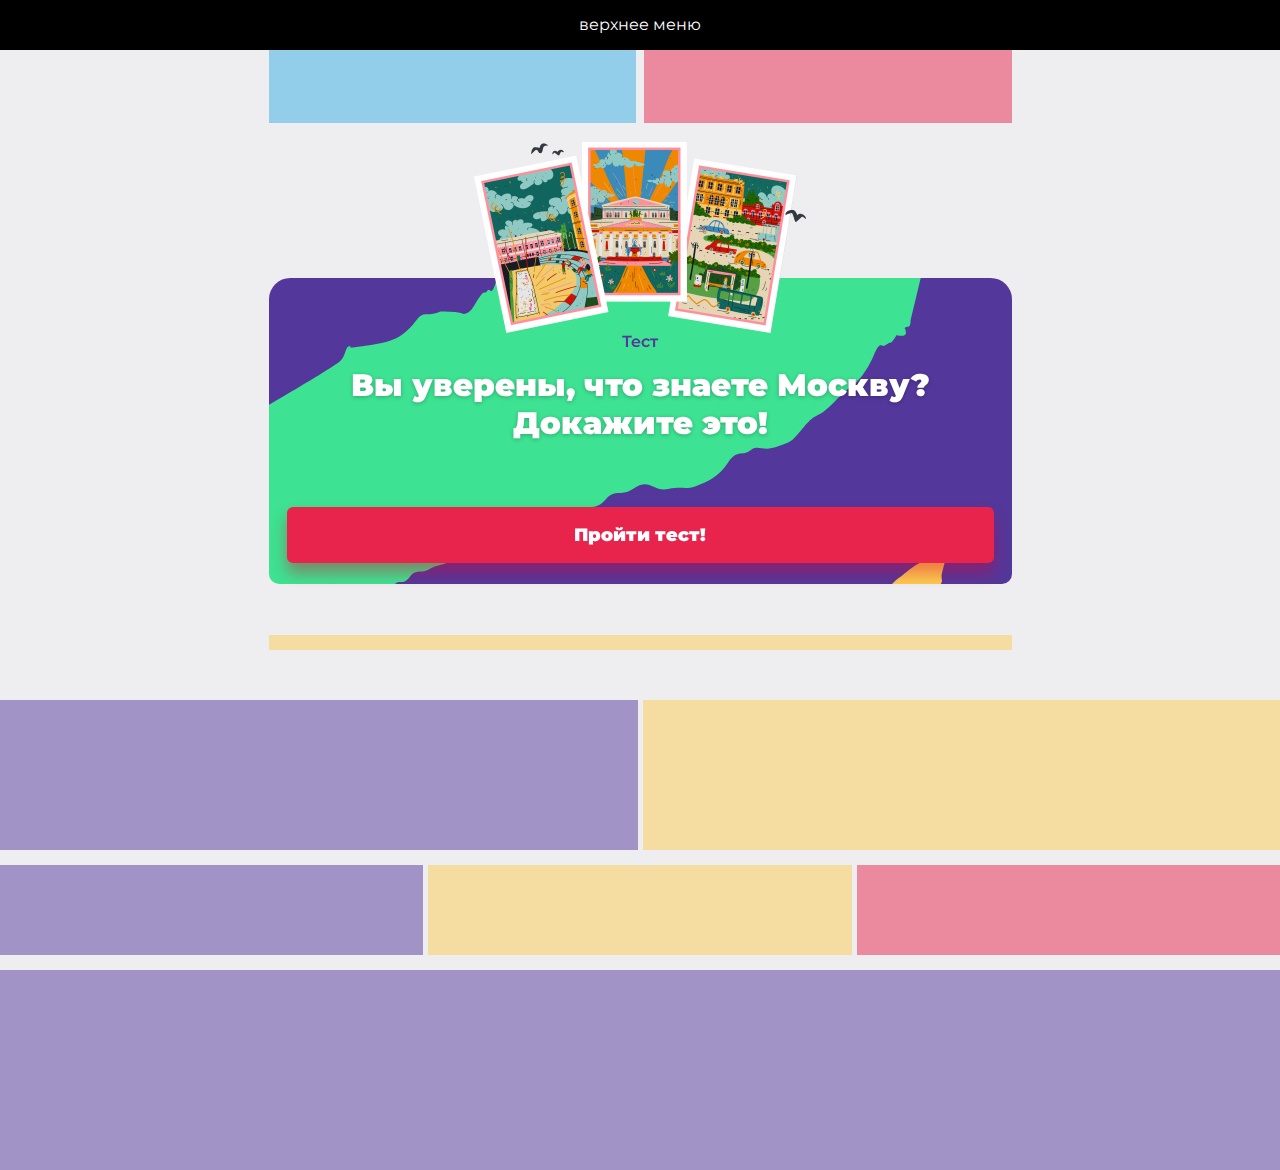
<file: index.html>
<!DOCTYPE html>
<html>
  <head>
    <meta charset="utf-8"/>
    <title>Тест на знание Москвы</title>
    <meta name="viewport" content="width=device-width, initial-scale=1.0, maximum-scale=1, user-scalable=no"/>
    <meta name="format-detection" content="telephone=no"/><meta property="og:image" content="http://game4.mozgva.ru/socshare.png"/>
<meta property="og:title" content="Тест на знание Москвы"/>
<meta property="og:description" content="Вы уверены, что знаете Москву? Докажите это!"/>
    <link rel="stylesheet" type="text/css" href="css/style.css"/>
    <script type="text/javascript" src="js/libs.js"></script>
    <script type="text/javascript" src="js/scripts.js"></script>
  </head>
  <body>
    <script type="text/javascript">
      (function (d, w, c) {
      	(w[c] = w[c] || []).push(function() {
      		try {
      			w.yaCounter47587534 = new Ya.Metrika({
      				id:47587534,
      				clickmap:true,
      				trackLinks:true,
      				accurateTrackBounce:true,
      				webvisor:true,
      				trackHash:true
      			});
      		} catch(e) { }
      	});
      
      	var n = d.getElementsByTagName("script")[0],
      		s = d.createElement("script"),
      		f = function () { n.parentNode.insertBefore(s, n); };
      	s.type = "text/javascript";
      	s.async = true;
      	s.src = "https://mc.yandex.ru/metrika/watch.js";
      
      	if (w.opera == "[object Opera]") {
      		d.addEventListener("DOMContentLoaded", f, false);
      	} else { f(); }
      })(document, window, "yandex_metrika_callbacks");
    </script>
    <div class="header">верхнее меню</div>
    <div class="test test_alt test_alt_2">
      <div class="rotate">
        <div class="rotate-text">Переверните устройство!</div>
      </div>
      <div class="test-wrap">
        <div class="progress">
          <div class="progress-unit progress-unit_current"></div>
          <div class="progress-unit"></div>
          <div class="progress-unit"></div>
          <div class="progress-unit"></div>
          <div class="progress-unit"></div>
          <div class="progress-unit"></div>
          <div class="progress-unit"></div>
          <div class="progress-unit"></div>
          <div class="progress-unit"></div>
          <div class="progress-unit"></div>
        </div>
        <div class="test-unit">
          <div class="test-unit-header">
            <div class="test-unit-header-segment test-unit-header-segment_blue"></div>
            <div class="test-unit-header-segment test-unit-header-segment_red"></div>
          </div>
          <div class="test-unit-center">
            <div class="test-unit-content"><img class="test-unit-content-image" src="images/test-main-image_02.png" alt="">
              <div class="test-unit-content-pretitle">Тест</div>
              <div class="test-unit-content-title">Вы уверены, что знаете Москву? Докажите это!</div>
              <div class="test-unit-content-button button button_red" onclick="yaCounter47587534.reachGoal('test_start'); return true;">Пройти тест!</div>
            </div>
            <!--.test-unit-socials
            a(href="#/").test-unit-socials-unit.test-unit-socials-unit_facebook
            	.test-unit-socials-unit-icon
            	.test-unit-socials-unit-counter 14558
            a(href="#/").test-unit-socials-unit.test-unit-socials-unit_vk
            	.test-unit-socials-unit-icon
            	.test-unit-socials-unit-counter 5327
            a(href="#/").test-unit-socials-unit.test-unit-socials-unit_insta
            	.test-unit-socials-unit-icon
            	.test-unit-socials-unit-counter 6457
            -->
          </div>
          <div class="test-unit-footer"></div>
        </div>
        <div class="test-unit test-unit_question">
          <div class="test-unit_question-content">
            <div class="test-unit_question-top">
              <div class="test-unit_question-pretitle">Вопрос 1 из 10</div>
              <div class="test-unit_question-title">Какая это улица до реализации «adblock кампании»?</div>
              <div class="test-unit_question-image"><img src="images/question02-01@2x.png" alt=""></div>
              <div class="test-unit_question-image test-unit_question-image_2"><img src="images/question02-02@2x.png" alt=""></div>
            </div>
            <div class="test-unit_question-info">
              <div class="test-unit_question-answers">
                <div class="test-unit_question-answers-unit">Мясницкая</div>
                <div class="test-unit_question-answers-unit">Арбат</div>
                <div class="test-unit_question-answers-unit test-unit_question-answers-unit_correct">Маросейка</div>
                <div class="test-unit_question-answers-unit">Это точно Москва?</div>
              </div>
              <div class="test-unit_question-results">
                <div class="test-unit_question-results-unit test-unit_question-results-unit_wrong">
                  <div class="test-unit_question-results-unit-button">Ясно. Едем дальше!</div>
                  <div class="test-unit_question-results-unit-info">
                    <div class="test-unit_question-results-unit-info-header">
                      <div class="test-unit_question-results-unit-info-header-title">Березовая роща</div>
                      <div class="test-unit_question-results-unit-info-header-icon test-unit_question-results-unit-info-header-icon_red"></div>
                    </div>
                    <div class="test-unit_question-results-unit-info-text test-unit_question-results-unit-info-text_red">Нет. Совсем уж забыли, старички, а это была Маросейка.</div>
                  </div>
                </div>
                <div class="test-unit_question-results-unit test-unit_question-results-unit_correct">
                  <div class="test-unit_question-results-unit-button">Следующий вопрос!</div>
                  <div class="test-unit_question-results-unit-info">
                    <div class="test-unit_question-results-unit-info-header">
                      <div class="test-unit_question-results-unit-info-header-title">Маросейка</div>
                      <div class="test-unit_question-results-unit-info-header-icon test-unit_question-results-unit-info-header-icon_green"></div>
                    </div>
                    <div class="test-unit_question-results-unit-info-text test-unit_question-results-unit-info-text_green">Верно! Маросейку теперь не узнать, правда?</div>
                  </div>
                </div>
              </div>
            </div>
          </div>
        </div>
        <div class="test-unit test-unit_question">
          <div class="test-unit_question-content">
            <div class="test-unit_question-top">
              <div class="test-unit_question-pretitle">Вопрос 2 из 10</div>
              <div class="test-unit_question-title">Что стало главной достопримечательностью в этом долгострое?</div>
              <div class="test-unit_question-image"><img src="images/question02-03@2x.png" alt=""></div>
              <div class="test-unit_question-image test-unit_question-image_2"><img src="images/question02-04@2x.png" alt=""></div>
            </div>
            <div class="test-unit_question-info">
              <div class="test-unit_question-answers">
                <div class="test-unit_question-answers-unit test-unit_question-answers-unit_correct">Стена Белого города</div>
                <div class="test-unit_question-answers-unit">Башня «Восток»</div>
                <div class="test-unit_question-answers-unit">Фонтан на ВДНХ</div>
                <div class="test-unit_question-answers-unit">Сами строители</div>
              </div>
              <div class="test-unit_question-results">
                <div class="test-unit_question-results-unit test-unit_question-results-unit_wrong">
                  <div class="test-unit_question-results-unit-button">Ясно. Едем дальше!</div>
                  <div class="test-unit_question-results-unit-info">
                    <div class="test-unit_question-results-unit-info-header">
                      <div class="test-unit_question-results-unit-info-header-title">Цены на недвижимость</div>
                      <div class="test-unit_question-results-unit-info-header-icon test-unit_question-results-unit-info-header-icon_red"></div>
                    </div>
                    <div class="test-unit_question-results-unit-info-text test-unit_question-results-unit-info-text_red">Хорошая попытка, но это стена Белого города</div>
                  </div>
                </div>
                <div class="test-unit_question-results-unit test-unit_question-results-unit_correct">
                  <div class="test-unit_question-results-unit-button">Следующий вопрос!</div>
                  <div class="test-unit_question-results-unit-info">
                    <div class="test-unit_question-results-unit-info-header">
                      <div class="test-unit_question-results-unit-info-header-title">Стена Белого города</div>
                      <div class="test-unit_question-results-unit-info-header-icon test-unit_question-results-unit-info-header-icon_green"></div>
                    </div>
                    <div class="test-unit_question-results-unit-info-text test-unit_question-results-unit-info-text_green">О, да! Уже были там?</div>
                  </div>
                </div>
              </div>
            </div>
          </div>
        </div>
        <div class="test-unit test-unit_question">
          <div class="test-unit_question-content">
            <div class="test-unit_question-top">
              <div class="test-unit_question-pretitle">Вопрос 3 из 10</div>
              <div class="test-unit_question-title">Для кого построили отдельный павильон после реконструкции Крымской набережной?</div>
              <div class="test-unit_question-image"><img src="images/question02-05@2x.png" alt=""></div>
              <div class="test-unit_question-image test-unit_question-image_2"><img src="images/question02-06@2x.png" alt=""></div>
            </div>
            <div class="test-unit_question-info">
              <div class="test-unit_question-answers">
                <div class="test-unit_question-answers-unit">Для пловцов</div>
                <div class="test-unit_question-answers-unit">Фанатам памятника Петру I</div>
                <div class="test-unit_question-answers-unit test-unit_question-answers-unit_correct">Для художников</div>
                <div class="test-unit_question-answers-unit">Для детей</div>
              </div>
              <div class="test-unit_question-results">
                <div class="test-unit_question-results-unit test-unit_question-results-unit_wrong">
                  <div class="test-unit_question-results-unit-button">Ясно. Едем дальше!</div>
                  <div class="test-unit_question-results-unit-info">
                    <div class="test-unit_question-results-unit-info-header">
                      <div class="test-unit_question-results-unit-info-header-title">Неправильный ответ</div>
                      <div class="test-unit_question-results-unit-info-header-icon test-unit_question-results-unit-info-header-icon_red"></div>
                    </div>
                    <div class="test-unit_question-results-unit-info-text test-unit_question-results-unit-info-text_red">Неправильно, для художников. И рядом ведь ЦДХ.</div>
                  </div>
                </div>
                <div class="test-unit_question-results-unit test-unit_question-results-unit_correct">
                  <div class="test-unit_question-results-unit-button">Следующий вопрос!</div>
                  <div class="test-unit_question-results-unit-info">
                    <div class="test-unit_question-results-unit-info-header">
                      <div class="test-unit_question-results-unit-info-header-title">Для художников</div>
                      <div class="test-unit_question-results-unit-info-header-icon test-unit_question-results-unit-info-header-icon_green"></div>
                    </div>
                    <div class="test-unit_question-results-unit-info-text test-unit_question-results-unit-info-text_green">Правильно. Теперь и зимой тепло будет выбирать картины.</div>
                  </div>
                </div>
              </div>
            </div>
          </div>
        </div>
        <div class="test-unit test-unit_question">
          <div class="test-unit_question-content">
            <div class="test-unit_question-top">
              <div class="test-unit_question-pretitle">Вопрос 4 из 10</div>
              <div class="test-unit_question-title">Как называется этот торговый объект на Лубянке до реконструкции?</div>
              <div class="test-unit_question-image"><img src="images/question02-07@2x.png" alt=""></div>
              <div class="test-unit_question-image test-unit_question-image_2"><img src="images/question02-08@2x.png" alt=""></div>
            </div>
            <div class="test-unit_question-info">
              <div class="test-unit_question-answers">
                <div class="test-unit_question-answers-unit test-unit_question-answers-unit_correct" onclick="yaCounter47587534.reachGoal('test1_middle'); return true;">Центральный детский мир</div>
                <div class="test-unit_question-answers-unit" onclick="yaCounter47587534.reachGoal('test1_middle'); return true;">Метро 2033</div>
                <div class="test-unit_question-answers-unit" onclick="yaCounter47587534.reachGoal('test1_middle'); return true;">Книжный магазин</div>
                <div class="test-unit_question-answers-unit" onclick="yaCounter47587534.reachGoal('test1_middle'); return true;">Торговый центр «Наутилус»</div>
              </div>
              <div class="test-unit_question-results">
                <div class="test-unit_question-results-unit test-unit_question-results-unit_wrong">
                  <div class="test-unit_question-results-unit-button">Ясно. Едем дальше!</div>
                  <div class="test-unit_question-results-unit-info">
                    <div class="test-unit_question-results-unit-info-header">
                      <div class="test-unit_question-results-unit-info-header-title">Неправильный ответ</div>
                      <div class="test-unit_question-results-unit-info-header-icon test-unit_question-results-unit-info-header-icon_red"></div>
                    </div>
                    <div class="test-unit_question-results-unit-info-text test-unit_question-results-unit-info-text_red">Ха! Нет, это культовый Центральный детский мир.</div>
                  </div>
                </div>
                <div class="test-unit_question-results-unit test-unit_question-results-unit_correct">
                  <div class="test-unit_question-results-unit-button">Следующий вопрос!</div>
                  <div class="test-unit_question-results-unit-info">
                    <div class="test-unit_question-results-unit-info-header">
                      <div class="test-unit_question-results-unit-info-header-title">Центральный детский мир</div>
                      <div class="test-unit_question-results-unit-info-header-icon test-unit_question-results-unit-info-header-icon_green"></div>
                    </div>
                    <div class="test-unit_question-results-unit-info-text test-unit_question-results-unit-info-text_green">Ну конечно! Тот самый Центральный детский мир.</div>
                  </div>
                </div>
              </div>
            </div>
          </div>
        </div>
        <div class="test-unit test-unit_question">
          <div class="test-unit_question-content">
            <div class="test-unit_question-top">
              <div class="test-unit_question-pretitle">Вопрос 5 из 10</div>
              <div class="test-unit_question-title">Памятник какому писателю вернули на площадь Тверская застава?</div>
              <div class="test-unit_question-image"><img src="images/question02-09@2x.png" alt=""></div>
              <div class="test-unit_question-image test-unit_question-image_2"><img src="images/question02-10@2x.png" alt=""></div>
            </div>
            <div class="test-unit_question-info">
              <div class="test-unit_question-answers">
                <div class="test-unit_question-answers-unit">Корней Чуковский</div>
                <div class="test-unit_question-answers-unit">Василий Быков</div>
                <div class="test-unit_question-answers-unit test-unit_question-answers-unit_correct">Максим Горький</div>
                <div class="test-unit_question-answers-unit">Сергей Михалков</div>
              </div>
              <div class="test-unit_question-results">
                <div class="test-unit_question-results-unit test-unit_question-results-unit_wrong">
                  <div class="test-unit_question-results-unit-button">Ясно. Едем дальше!</div>
                  <div class="test-unit_question-results-unit-info">
                    <div class="test-unit_question-results-unit-info-header">
                      <div class="test-unit_question-results-unit-info-header-title">Неправильный ответ</div>
                      <div class="test-unit_question-results-unit-info-header-icon test-unit_question-results-unit-info-header-icon_red"></div>
                    </div>
                    <div class="test-unit_question-results-unit-info-text test-unit_question-results-unit-info-text_red">Нет, это Максим Горький. Памятник вернули из парка Музеон.</div>
                  </div>
                </div>
                <div class="test-unit_question-results-unit test-unit_question-results-unit_correct">
                  <div class="test-unit_question-results-unit-button">Следующий вопрос!</div>
                  <div class="test-unit_question-results-unit-info">
                    <div class="test-unit_question-results-unit-info-header">
                      <div class="test-unit_question-results-unit-info-header-title">Центральный детский мир</div>
                      <div class="test-unit_question-results-unit-info-header-icon test-unit_question-results-unit-info-header-icon_green"></div>
                    </div>
                    <div class="test-unit_question-results-unit-info-text test-unit_question-results-unit-info-text_green">Все верно! С 2005 года памятник Горькому ждал возвращения.</div>
                  </div>
                </div>
              </div>
            </div>
          </div>
        </div>
        <div class="test-unit test-unit_question">
          <div class="test-unit_question-content">
            <div class="test-unit_question-top">
              <div class="test-unit_question-pretitle">Вопрос 6 из 10</div>
              <div class="test-unit_question-title">Куда раньше вел этот проход через турникет?</div>
              <div class="test-unit_question-image"><img src="images/question02-11@2x.png" alt=""></div>
              <div class="test-unit_question-image test-unit_question-image_2"><img src="images/question02-12@2x.png" alt=""></div>
            </div>
            <div class="test-unit_question-info">
              <div class="test-unit_question-answers">
                <div class="test-unit_question-answers-unit test-unit_question-answers-unit_correct">Парк Горького</div>
                <div class="test-unit_question-answers-unit">Стадион «Лужники»</div>
                <div class="test-unit_question-answers-unit">В Московскую область</div>
                <div class="test-unit_question-answers-unit">Коломенский парк</div>
              </div>
              <div class="test-unit_question-results">
                <div class="test-unit_question-results-unit test-unit_question-results-unit_wrong">
                  <div class="test-unit_question-results-unit-button">Ясно. Едем дальше!</div>
                  <div class="test-unit_question-results-unit-info">
                    <div class="test-unit_question-results-unit-info-header">
                      <div class="test-unit_question-results-unit-info-header-title">Неправильный ответ</div>
                      <div class="test-unit_question-results-unit-info-header-icon test-unit_question-results-unit-info-header-icon_red"></div>
                    </div>
                    <div class="test-unit_question-results-unit-info-text test-unit_question-results-unit-info-text_red">Счастливые! Не помните уже, что это был Парк Горького.</div>
                  </div>
                </div>
                <div class="test-unit_question-results-unit test-unit_question-results-unit_correct">
                  <div class="test-unit_question-results-unit-button">Следующий вопрос!</div>
                  <div class="test-unit_question-results-unit-info">
                    <div class="test-unit_question-results-unit-info-header">
                      <div class="test-unit_question-results-unit-info-header-title">Центральный детский мир</div>
                      <div class="test-unit_question-results-unit-info-header-icon test-unit_question-results-unit-info-header-icon_green"></div>
                    </div>
                    <div class="test-unit_question-results-unit-info-text test-unit_question-results-unit-info-text_green">Верно! Это Парк Горького. Смутные времена были...</div>
                  </div>
                </div>
              </div>
            </div>
          </div>
        </div>
        <div class="test-unit test-unit_question">
          <div class="test-unit_question-content">
            <div class="test-unit_question-top">
              <div class="test-unit_question-pretitle">Вопрос 7 из 10</div>
              <div class="test-unit_question-title">Какая достопримечательность до реставрации?</div>
              <div class="test-unit_question-image"><img src="images/question02-19@2x.png" alt=""></div>
              <div class="test-unit_question-image test-unit_question-image_2"><img src="images/question02-20@2x.png" alt=""></div>
            </div>
            <div class="test-unit_question-info">
              <div class="test-unit_question-answers">
                <div class="test-unit_question-answers-unit test-unit_question-answers-unit_correct">Московский Планетарий</div>
                <div class="test-unit_question-answers-unit">Метро «Ботанический сад» </div>
                <div class="test-unit_question-answers-unit">Все-таки стадион «Лужники»							</div>
                <div class="test-unit_question-answers-unit">Павильон Космос на ВДНХ!</div>
              </div>
              <div class="test-unit_question-results">
                <div class="test-unit_question-results-unit test-unit_question-results-unit_wrong">
                  <div class="test-unit_question-results-unit-button">Ясно. Едем дальше!</div>
                  <div class="test-unit_question-results-unit-info">
                    <div class="test-unit_question-results-unit-info-header">
                      <div class="test-unit_question-results-unit-info-header-title">Неправильный ответ</div>
                      <div class="test-unit_question-results-unit-info-header-icon test-unit_question-results-unit-info-header-icon_red"></div>
                    </div>
                    <div class="test-unit_question-results-unit-info-text test-unit_question-results-unit-info-text_red">Совсем нет, так выглядел Московский Планетарий</div>
                  </div>
                </div>
                <div class="test-unit_question-results-unit test-unit_question-results-unit_correct">
                  <div class="test-unit_question-results-unit-button">Счет, пожалуйста!</div>
                  <div class="test-unit_question-results-unit-info">
                    <div class="test-unit_question-results-unit-info-header">
                      <div class="test-unit_question-results-unit-info-header-title">Центральный детский мир</div>
                      <div class="test-unit_question-results-unit-info-header-icon test-unit_question-results-unit-info-header-icon_green"></div>
                    </div>
                    <div class="test-unit_question-results-unit-info-text test-unit_question-results-unit-info-text_green">Верно! Это наше астрономическое сердце Москвы — Планетарий</div>
                  </div>
                </div>
              </div>
            </div>
          </div>
        </div>
        <div class="test-unit test-unit_question">
          <div class="test-unit_question-content">
            <div class="test-unit_question-top">
              <div class="test-unit_question-pretitle">Вопрос 8 из 10</div>
              <div class="test-unit_question-title">Что это за здание до реставрации?</div>
              <div class="test-unit_question-image"><img src="images/question02-13@2x.png" alt=""></div>
              <div class="test-unit_question-image test-unit_question-image_2"><img src="images/question02-14@2x.png" alt=""></div>
            </div>
            <div class="test-unit_question-info">
              <div class="test-unit_question-answers">
                <div class="test-unit_question-answers-unit test-unit_question-answers-unit_correct">Теперь уж точно Космос на ВДНХ!</div>
                <div class="test-unit_question-answers-unit">Московский ипподром</div>
                <div class="test-unit_question-answers-unit">Усадьба Марьино</div>
                <div class="test-unit_question-answers-unit">Охотничий домик Трубецких</div>
              </div>
              <div class="test-unit_question-results">
                <div class="test-unit_question-results-unit test-unit_question-results-unit_wrong">
                  <div class="test-unit_question-results-unit-button">Ясно. Едем дальше!</div>
                  <div class="test-unit_question-results-unit-info">
                    <div class="test-unit_question-results-unit-info-header">
                      <div class="test-unit_question-results-unit-info-header-title">Неправильный ответ</div>
                      <div class="test-unit_question-results-unit-info-header-icon test-unit_question-results-unit-info-header-icon_red"></div>
                    </div>
                    <div class="test-unit_question-results-unit-info-text test-unit_question-results-unit-info-text_red">Не узнали павильон Космос, ну еще бы!</div>
                  </div>
                </div>
                <div class="test-unit_question-results-unit test-unit_question-results-unit_correct">
                  <div class="test-unit_question-results-unit-button">Следующий вопрос!</div>
                  <div class="test-unit_question-results-unit-info">
                    <div class="test-unit_question-results-unit-info-header">
                      <div class="test-unit_question-results-unit-info-header-title">Центральный детский мир</div>
                      <div class="test-unit_question-results-unit-info-header-icon test-unit_question-results-unit-info-header-icon_green"></div>
                    </div>
                    <div class="test-unit_question-results-unit-info-text test-unit_question-results-unit-info-text_green">Да, это павильон Космос, сходите!</div>
                  </div>
                </div>
              </div>
            </div>
          </div>
        </div>
        <div class="test-unit test-unit_question">
          <div class="test-unit_question-content">
            <div class="test-unit_question-top">
              <div class="test-unit_question-pretitle">Вопрос 9 из 10</div>
              <div class="test-unit_question-title">Что это за улица до обустройства?</div>
              <div class="test-unit_question-image"><img src="images/question02-15@2x.png" alt=""></div>
              <div class="test-unit_question-image test-unit_question-image_2"><img src="images/question02-16@2x.png" alt=""></div>
            </div>
            <div class="test-unit_question-info">
              <div class="test-unit_question-answers">
                <div class="test-unit_question-answers-unit">Проспект Мира</div>
                <div class="test-unit_question-answers-unit">Рязанский проспект</div>
                <div class="test-unit_question-answers-unit test-unit_question-answers-unit_correct">Новый Арбат</div>
                <div class="test-unit_question-answers-unit">Шоссе Энтузиастов</div>
              </div>
              <div class="test-unit_question-results">
                <div class="test-unit_question-results-unit test-unit_question-results-unit_wrong">
                  <div class="test-unit_question-results-unit-button">Ясно. Едем дальше!</div>
                  <div class="test-unit_question-results-unit-info">
                    <div class="test-unit_question-results-unit-info-header">
                      <div class="test-unit_question-results-unit-info-header-title">Неправильный ответ</div>
                      <div class="test-unit_question-results-unit-info-header-icon test-unit_question-results-unit-info-header-icon_red"></div>
                    </div>
                    <div class="test-unit_question-results-unit-info-text test-unit_question-results-unit-info-text_red">Нет, это Новый Арбат, теперь уже действительно новый</div>
                  </div>
                </div>
                <div class="test-unit_question-results-unit test-unit_question-results-unit_correct">
                  <div class="test-unit_question-results-unit-button">Следующий вопрос!</div>
                  <div class="test-unit_question-results-unit-info">
                    <div class="test-unit_question-results-unit-info-header">
                      <div class="test-unit_question-results-unit-info-header-title">Центральный детский мир</div>
                      <div class="test-unit_question-results-unit-info-header-icon test-unit_question-results-unit-info-header-icon_green"></div>
                    </div>
                    <div class="test-unit_question-results-unit-info-text test-unit_question-results-unit-info-text_green">Правильно, это Новый Арбат и новый маршрут для прогулок</div>
                  </div>
                </div>
              </div>
            </div>
          </div>
        </div>
        <div class="test-unit test-unit_question test-unit_last test-unit_last_first">
          <div class="test-unit_question-content">
            <div class="test-unit_question-top">
              <div class="test-unit_question-pretitle">Вопрос 10 из 10</div>
              <div class="test-unit_question-title">Как узнать когда приедет следующий автобус?</div>
              <div class="test-unit_question-image"><img src="images/question02-17@2x.png" alt=""></div>
              <div class="test-unit_question-image test-unit_question-image_2"><img src="images/question02-18@2x.png" alt=""></div>
            </div>
            <div class="test-unit_question-info">
              <div class="test-unit_question-answers">
                <div class="test-unit_question-answers-unit" onclick="yaCounter47587534.reachGoal('test1_finish'); return true;">Почувствовать</div>
                <div class="test-unit_question-answers-unit test-unit_question-answers-unit_correct" onclick="yaCounter47587534.reachGoal('test1_finish'); return true;">Посмотреть на табло</div>
                <div class="test-unit_question-answers-unit" onclick="yaCounter47587534.reachGoal('test1_finish'); return true;">Прикинуть в уме</div>
                <div class="test-unit_question-answers-unit" onclick="yaCounter47587534.reachGoal('test1_finish'); return true;">На все воля Божья!</div>
              </div>
              <div class="test-unit_question-results">
                <div class="test-unit_question-results-unit test-unit_question-results-unit_wrong">
                  <div class="test-unit_question-results-unit-button">Ясно. Едем дальше!</div>
                  <div class="test-unit_question-results-unit-info">
                    <div class="test-unit_question-results-unit-info-header">
                      <div class="test-unit_question-results-unit-info-header-title">Неправильный ответ</div>
                      <div class="test-unit_question-results-unit-info-header-icon test-unit_question-results-unit-info-header-icon_red"></div>
                    </div>
                    <div class="test-unit_question-results-unit-info-text test-unit_question-results-unit-info-text_red">Очень смешно, но нет. Просто гляньте на табло.</div>
                  </div>
                </div>
                <div class="test-unit_question-results-unit test-unit_question-results-unit_correct">
                  <div class="test-unit_question-results-unit-button">Следующий вопрос!</div>
                  <div class="test-unit_question-results-unit-info">
                    <div class="test-unit_question-results-unit-info-header">
                      <div class="test-unit_question-results-unit-info-header-title">Центральный детский мир</div>
                      <div class="test-unit_question-results-unit-info-header-icon test-unit_question-results-unit-info-header-icon_green"></div>
                    </div>
                    <div class="test-unit_question-results-unit-info-text test-unit_question-results-unit-info-text_green">Да, а скоро только такие остановки и будут!</div>
                  </div>
                </div>
              </div>
            </div>
          </div>
        </div>
        <div class="test-unit test-unit_final test-unit_final_first">
          <div class="test-unit_final-content">
            <div class="test-unit_final-top">
              <div class="test-unit-content-pretitle">Ваш результат <span class="result-number">0</span>/10</div>
              <div class="test-unit_final-image"><img src="images/end-image.png" alt=""></div>
              <div class="test-unit-content-title">Привет из будущего! Мы вас удивим: кепки уже не в моде,  но в центре Москвы появилась ледяная пещера!</div>
            </div>
            <div class="test-unit_final-bottom">
              <div class="test-unit-content-title">Хотите еще попытку с другими вопросами? </div>
              <div class="test-unit_final-button test-unit_final-button_next button button_red" onclick="yaCounter47587534.reachGoal('test2_start'); return true;">Пройти еще тест!</div>
              <div class="test-unit-content-title">Приходите на день города в своем районе!</div>
              <div class="test-unit_final-button-wrap">
                <div class="test-unit_final-button test-unit_final-button_share button button_green">Рассказать друзьям</div><a class="test-unit_final-button button button_green" href="https://moscowseasons.com/ru/festival/moscow871?utm_source=mozgva&amp;utm_medium=test&amp;utm_campaign=wifi" target="_blank" onclick="yaCounter47587534.reachGoal('external_link1'); return true;">День города Москвы</a>
              </div>
            </div>
          </div>
        </div>
        <div class="test-unit test-unit_question test-unit_question_singleImage">
          <div class="test-unit_question-content">
            <div class="test-unit_question-top">
              <div class="test-unit_question-pretitle">Вопрос 1 из 8</div>
              <div class="test-unit_question-title">Какого вида ландшафта нет в парке Зарядье?</div>
              <div class="test-unit_question-image"><img src="images/question-01@2x.png" alt=""></div>
            </div>
            <div class="test-unit_question-info">
              <div class="test-unit_question-answers">
                <div class="test-unit_question-answers-unit">Степь-матушка</div>
                <div class="test-unit_question-answers-unit test-unit_question-answers-unit_correct">Дубравушка</div>
                <div class="test-unit_question-answers-unit">Березовая роща</div>
                <div class="test-unit_question-answers-unit">Лужок</div>
              </div>
              <div class="test-unit_question-results">
                <div class="test-unit_question-results-unit test-unit_question-results-unit_wrong">
                  <div class="test-unit_question-results-unit-button">Ясно. Едем дальше!</div>
                  <div class="test-unit_question-results-unit-info">
                    <div class="test-unit_question-results-unit-info-header">
                      <div class="test-unit_question-results-unit-info-header-title">Березовая роща</div>
                      <div class="test-unit_question-results-unit-info-header-icon test-unit_question-results-unit-info-header-icon_red"></div>
                    </div>
                    <div class="test-unit_question-results-unit-info-text test-unit_question-results-unit-info-text_red">Увы, это не так. Правильный ответ — дубравушка. Мы сами были удивлены.</div>
                  </div>
                </div>
                <div class="test-unit_question-results-unit test-unit_question-results-unit_correct">
                  <div class="test-unit_question-results-unit-button">Следующий вопрос!</div>
                  <div class="test-unit_question-results-unit-info">
                    <div class="test-unit_question-results-unit-info-header">
                      <div class="test-unit_question-results-unit-info-header-title">Маросейка</div>
                      <div class="test-unit_question-results-unit-info-header-icon test-unit_question-results-unit-info-header-icon_green"></div>
                    </div>
                    <div class="test-unit_question-results-unit-info-text test-unit_question-results-unit-info-text_green">Все правильно! Откуда ей там взяться, дубравушке-то?</div>
                  </div>
                </div>
              </div>
            </div>
          </div>
        </div>
        <div class="test-unit test-unit_question test-unit_question_singleImage">
          <div class="test-unit_question-content">
            <div class="test-unit_question-top">
              <div class="test-unit_question-pretitle">Вопрос 2 из 8</div>
              <div class="test-unit_question-title">Что на Новинском бульваре за последние годы увеличилось с 8 метров до 22 метров?</div>
              <div class="test-unit_question-image"><img src="images/question-02@2x.png" alt=""></div>
            </div>
            <div class="test-unit_question-info">
              <div class="test-unit_question-answers">
                <div class="test-unit_question-answers-unit">Размер рекламных билбордов</div>
                <div class="test-unit_question-answers-unit test-unit_question-answers-unit_correct">Ширина тротуаров</div>
                <div class="test-unit_question-answers-unit">Длина самого бульвара</div>
                <div class="test-unit_question-answers-unit">Цены на недвижимость</div>
              </div>
              <div class="test-unit_question-results">
                <div class="test-unit_question-results-unit test-unit_question-results-unit_wrong">
                  <div class="test-unit_question-results-unit-button">Ясно. Едем дальше!</div>
                  <div class="test-unit_question-results-unit-info">
                    <div class="test-unit_question-results-unit-info-header">
                      <div class="test-unit_question-results-unit-info-header-title">Березовая роща</div>
                      <div class="test-unit_question-results-unit-info-header-icon test-unit_question-results-unit-info-header-icon_red"></div>
                    </div>
                    <div class="test-unit_question-results-unit-info-text test-unit_question-results-unit-info-text_red">Горячо, но нет. Правильный ответ — ширина тротуаров.</div>
                  </div>
                </div>
                <div class="test-unit_question-results-unit test-unit_question-results-unit_correct">
                  <div class="test-unit_question-results-unit-button">Следующий вопрос!</div>
                  <div class="test-unit_question-results-unit-info">
                    <div class="test-unit_question-results-unit-info-header">
                      <div class="test-unit_question-results-unit-info-header-title">Маросейка</div>
                      <div class="test-unit_question-results-unit-info-header-icon test-unit_question-results-unit-info-header-icon_green"></div>
                    </div>
                    <div class="test-unit_question-results-unit-info-text test-unit_question-results-unit-info-text_green">Это так! Не цена на недвижимость же. Там сложно подсчитать :)</div>
                  </div>
                </div>
              </div>
            </div>
          </div>
        </div>
        <div class="test-unit test-unit_question test-unit_question_singleImage">
          <div class="test-unit_question-content">
            <div class="test-unit_question-top">
              <div class="test-unit_question-pretitle">Вопрос 3 из 8</div>
              <div class="test-unit_question-title">В каком виде МосМетро выпустило карту «Тройка» для удобства пользования пассажирами?</div>
              <div class="test-unit_question-image"><img src="images/question-03@2x.png" alt=""></div>
            </div>
            <div class="test-unit_question-info">
              <div class="test-unit_question-answers">
                <div class="test-unit_question-answers-unit" onclick="yaCounter47587534.reachGoal('test2_middle'); return true;">Спиннер</div>
                <div class="test-unit_question-answers-unit" onclick="yaCounter47587534.reachGoal('test2_middle'); return true;">Чехол для телефона</div>
                <div class="test-unit_question-answers-unit test-unit_question-answers-unit_correct" onclick="yaCounter47587534.reachGoal('test2_middle'); return true;">Брелок</div>
                <div class="test-unit_question-answers-unit" onclick="yaCounter47587534.reachGoal('test2_middle'); return true;">Наушник</div>
              </div>
              <div class="test-unit_question-results">
                <div class="test-unit_question-results-unit test-unit_question-results-unit_wrong">
                  <div class="test-unit_question-results-unit-button">Ясно. Едем дальше!</div>
                  <div class="test-unit_question-results-unit-info">
                    <div class="test-unit_question-results-unit-info-header">
                      <div class="test-unit_question-results-unit-info-header-title">Березовая роща</div>
                      <div class="test-unit_question-results-unit-info-header-icon test-unit_question-results-unit-info-header-icon_red"></div>
                    </div>
                    <div class="test-unit_question-results-unit-info-text test-unit_question-results-unit-info-text_red">Это брелок, конечно же! </div>
                  </div>
                </div>
                <div class="test-unit_question-results-unit test-unit_question-results-unit_correct">
                  <div class="test-unit_question-results-unit-button">Следующий вопрос!</div>
                  <div class="test-unit_question-results-unit-info">
                    <div class="test-unit_question-results-unit-info-header">
                      <div class="test-unit_question-results-unit-info-header-title">Маросейка</div>
                      <div class="test-unit_question-results-unit-info-header-icon test-unit_question-results-unit-info-header-icon_green"></div>
                    </div>
                    <div class="test-unit_question-results-unit-info-text test-unit_question-results-unit-info-text_green">Это так! Как хорошо, что все-таки не спиннер! Согласны?</div>
                  </div>
                </div>
              </div>
            </div>
          </div>
        </div>
        <div class="test-unit test-unit_question test-unit_question_singleImage">
          <div class="test-unit_question-content">
            <div class="test-unit_question-top">
              <div class="test-unit_question-pretitle">Вопрос 4 из 8</div>
              <div class="test-unit_question-title">200-я станция московского метро и одна из первых в Новой Москве — это ...?</div>
              <div class="test-unit_question-image"><img src="images/question-04@2x.png" alt=""></div>
            </div>
            <div class="test-unit_question-info">
              <div class="test-unit_question-answers">
                <div class="test-unit_question-answers-unit">Бульвар Дмитрия Донского</div>
                <div class="test-unit_question-answers-unit test-unit_question-answers-unit_correct">Саларьево</div>
                <div class="test-unit_question-answers-unit">Алма-Атинская</div>
                <div class="test-unit_question-answers-unit">Минская</div>
              </div>
              <div class="test-unit_question-results">
                <div class="test-unit_question-results-unit test-unit_question-results-unit_wrong">
                  <div class="test-unit_question-results-unit-button">Ясно. Едем дальше!</div>
                  <div class="test-unit_question-results-unit-info">
                    <div class="test-unit_question-results-unit-info-header">
                      <div class="test-unit_question-results-unit-info-header-title">Березовая роща</div>
                      <div class="test-unit_question-results-unit-info-header-icon test-unit_question-results-unit-info-header-icon_red"></div>
                    </div>
                    <div class="test-unit_question-results-unit-info-text test-unit_question-results-unit-info-text_red">Нет. Все-таки Саларьево. Сложный вопрос на самом деле.</div>
                  </div>
                </div>
                <div class="test-unit_question-results-unit test-unit_question-results-unit_correct">
                  <div class="test-unit_question-results-unit-button">Следующий вопрос!</div>
                  <div class="test-unit_question-results-unit-info">
                    <div class="test-unit_question-results-unit-info-header">
                      <div class="test-unit_question-results-unit-info-header-title">Маросейка</div>
                      <div class="test-unit_question-results-unit-info-header-icon test-unit_question-results-unit-info-header-icon_green"></div>
                    </div>
                    <div class="test-unit_question-results-unit-info-text test-unit_question-results-unit-info-text_green">Откуда вы знаете?! Это правильный ответ!</div>
                  </div>
                </div>
              </div>
            </div>
          </div>
        </div>
        <div class="test-unit test-unit_question test-unit_question_singleImage">
          <div class="test-unit_question-content">
            <div class="test-unit_question-top">
              <div class="test-unit_question-pretitle">Вопрос 5 из 8</div>
              <div class="test-unit_question-title">Отреставрированный «Каменный цветок» на территории Лужников — это...</div>
              <div class="test-unit_question-image"><img src="images/question-05@2x.png" alt=""></div>
            </div>
            <div class="test-unit_question-info">
              <div class="test-unit_question-answers">
                <div class="test-unit_question-answers-unit">Памятник хоккеисту Василькову</div>
                <div class="test-unit_question-answers-unit">Зимний сад</div>
                <div class="test-unit_question-answers-unit test-unit_question-answers-unit_correct">Фонтан</div>
                <div class="test-unit_question-answers-unit">Буфет</div>
              </div>
              <div class="test-unit_question-results">
                <div class="test-unit_question-results-unit test-unit_question-results-unit_wrong">
                  <div class="test-unit_question-results-unit-button">Ясно. Едем дальше!</div>
                  <div class="test-unit_question-results-unit-info">
                    <div class="test-unit_question-results-unit-info-header">
                      <div class="test-unit_question-results-unit-info-header-title">Березовая роща</div>
                      <div class="test-unit_question-results-unit-info-header-icon test-unit_question-results-unit-info-header-icon_red"></div>
                    </div>
                    <div class="test-unit_question-results-unit-info-text test-unit_question-results-unit-info-text_red">Нет такого хоккеиста, буфета и зимнего сада. Это фонтан!</div>
                  </div>
                </div>
                <div class="test-unit_question-results-unit test-unit_question-results-unit_correct">
                  <div class="test-unit_question-results-unit-button">Следующий вопрос!</div>
                  <div class="test-unit_question-results-unit-info">
                    <div class="test-unit_question-results-unit-info-header">
                      <div class="test-unit_question-results-unit-info-header-title">Маросейка</div>
                      <div class="test-unit_question-results-unit-info-header-icon test-unit_question-results-unit-info-header-icon_green"></div>
                    </div>
                    <div class="test-unit_question-results-unit-info-text test-unit_question-results-unit-info-text_green">Конечно, фонтан! До 6 метров в высоту, между прочим.</div>
                  </div>
                </div>
              </div>
            </div>
          </div>
        </div>
        <div class="test-unit test-unit_question test-unit_question_singleImage">
          <div class="test-unit_question-content">
            <div class="test-unit_question-top">
              <div class="test-unit_question-pretitle">Вопрос 6 из 8</div>
              <div class="test-unit_question-title">Какая астрономическая площадка воссоздана на крыше Планетария?</div>
              <div class="test-unit_question-image"><img src="images/question-06@2x.png" alt=""></div>
            </div>
            <div class="test-unit_question-info">
              <div class="test-unit_question-answers">
                <div class="test-unit_question-answers-unit test-unit_question-answers-unit_correct"> Парк неба</div>
                <div class="test-unit_question-answers-unit">Школа Павла Глобы</div>
                <div class="test-unit_question-answers-unit">4D кинотеатр</div>
                <div class="test-unit_question-answers-unit">Кафе «Луна»</div>
              </div>
              <div class="test-unit_question-results">
                <div class="test-unit_question-results-unit test-unit_question-results-unit_wrong">
                  <div class="test-unit_question-results-unit-button">Ясно. Едем дальше!</div>
                  <div class="test-unit_question-results-unit-info">
                    <div class="test-unit_question-results-unit-info-header">
                      <div class="test-unit_question-results-unit-info-header-title">Березовая роща</div>
                      <div class="test-unit_question-results-unit-info-header-icon test-unit_question-results-unit-info-header-icon_red"></div>
                    </div>
                    <div class="test-unit_question-results-unit-info-text test-unit_question-results-unit-info-text_red">Когда в последний раз ходили в Планетарий? То-то, это парк неба.</div>
                  </div>
                </div>
                <div class="test-unit_question-results-unit test-unit_question-results-unit_correct">
                  <div class="test-unit_question-results-unit-button">Следующий вопрос!</div>
                  <div class="test-unit_question-results-unit-info">
                    <div class="test-unit_question-results-unit-info-header">
                      <div class="test-unit_question-results-unit-info-header-title">Маросейка</div>
                      <div class="test-unit_question-results-unit-info-header-icon test-unit_question-results-unit-info-header-icon_green"></div>
                    </div>
                    <div class="test-unit_question-results-unit-info-text test-unit_question-results-unit-info-text_green">Верно! Там все, что мы любим: планисфера, глобусы...</div>
                  </div>
                </div>
              </div>
            </div>
          </div>
        </div>
        <div class="test-unit test-unit_question test-unit_question_singleImage">
          <div class="test-unit_question-content">
            <div class="test-unit_question-top">
              <div class="test-unit_question-pretitle">Вопрос 7 из 8</div>
              <div class="test-unit_question-title">«Под присмотром» какого памятника москвичи катаются на качелях в центре Москвы?</div>
              <div class="test-unit_question-image"><img src="images/question-07@2x.png" alt=""></div>
            </div>
            <div class="test-unit_question-info">
              <div class="test-unit_question-answers">
                <div class="test-unit_question-answers-unit">Юрий Долгорукий</div>
                <div class="test-unit_question-answers-unit">Александр Пушкин</div>
                <div class="test-unit_question-answers-unit test-unit_question-answers-unit_correct">Владимир Маяковский</div>
                <div class="test-unit_question-answers-unit">Михаил Калашников</div>
              </div>
              <div class="test-unit_question-results">
                <div class="test-unit_question-results-unit test-unit_question-results-unit_wrong">
                  <div class="test-unit_question-results-unit-button">Ясно. Едем дальше!</div>
                  <div class="test-unit_question-results-unit-info">
                    <div class="test-unit_question-results-unit-info-header">
                      <div class="test-unit_question-results-unit-info-header-title">Березовая роща</div>
                      <div class="test-unit_question-results-unit-info-header-icon test-unit_question-results-unit-info-header-icon_red"></div>
                    </div>
                    <div class="test-unit_question-results-unit-info-text test-unit_question-results-unit-info-text_red">Смешно, но нет. Это Владимир наш Маяковский</div>
                  </div>
                </div>
                <div class="test-unit_question-results-unit test-unit_question-results-unit_correct">
                  <div class="test-unit_question-results-unit-button">Следующий вопрос!</div>
                  <div class="test-unit_question-results-unit-info">
                    <div class="test-unit_question-results-unit-info-header">
                      <div class="test-unit_question-results-unit-info-header-title">Маросейка</div>
                      <div class="test-unit_question-results-unit-info-header-icon test-unit_question-results-unit-info-header-icon_green"></div>
                    </div>
                    <div class="test-unit_question-results-unit-info-text test-unit_question-results-unit-info-text_green">Точно! Все мы любим Маяковского и качели</div>
                  </div>
                </div>
              </div>
            </div>
          </div>
        </div>
        <div class="test-unit test-unit_question test-unit_question_singleImage test-unit_last test-unit_last_second">
          <div class="test-unit_question-content">
            <div class="test-unit_question-top">
              <div class="test-unit_question-pretitle">Вопрос 8 из 8</div>
              <div class="test-unit_question-title">Кто выбирал артистов, которые выступали на выпускном в 2018 году в Парке Горького?</div>
              <div class="test-unit_question-image"><img src="images/question-08@2x.png" alt=""></div>
            </div>
            <div class="test-unit_question-info">
              <div class="test-unit_question-answers">
                <div class="test-unit_question-answers-unit" onclick="yaCounter47587534.reachGoal('test2_finish'); return true;">Иосиф Пригожин лично</div>
                <div class="test-unit_question-answers-unit" onclick="yaCounter47587534.reachGoal('test2_finish'); return true;">Сергей Собянин<br> с помощниками</div>
                <div class="test-unit_question-answers-unit test-unit_question-answers-unit_correct" onclick="yaCounter47587534.reachGoal('test2_finish'); return true;">Сами выпускники на ag.mos.ru</div>
                <div class="test-unit_question-answers-unit" onclick="yaCounter47587534.reachGoal('test2_finish'); return true;">Подписчики <br>Ольги Бузовой</div>
              </div>
              <div class="test-unit_question-results">
                <div class="test-unit_question-results-unit test-unit_question-results-unit_wrong">
                  <div class="test-unit_question-results-unit-button">Ясно. Едем дальше!</div>
                  <div class="test-unit_question-results-unit-info">
                    <div class="test-unit_question-results-unit-info-header">
                      <div class="test-unit_question-results-unit-info-header-title">Березовая роща</div>
                      <div class="test-unit_question-results-unit-info-header-icon test-unit_question-results-unit-info-header-icon_red"></div>
                    </div>
                    <div class="test-unit_question-results-unit-info-text test-unit_question-results-unit-info-text_red">Ну вы чего! Конечно это сами выпускники выбирали.</div>
                  </div>
                </div>
                <div class="test-unit_question-results-unit test-unit_question-results-unit_correct">
                  <div class="test-unit_question-results-unit-button">Счет, пожалуйста!</div>
                  <div class="test-unit_question-results-unit-info">
                    <div class="test-unit_question-results-unit-info-header">
                      <div class="test-unit_question-results-unit-info-header-title">Маросейка</div>
                      <div class="test-unit_question-results-unit-info-header-icon test-unit_question-results-unit-info-header-icon_green"></div>
                    </div>
                    <div class="test-unit_question-results-unit-info-text test-unit_question-results-unit-info-text_green">Все верно, представляете? Выпускники сами выбирали!</div>
                  </div>
                </div>
              </div>
            </div>
          </div>
        </div>
        <div class="test-unit test-unit_final test-unit_final_second">
          <div class="test-unit_final-content">
            <div class="test-unit_final-top">
              <div class="test-unit-content-pretitle">Ваш результат <span class="result-number">0</span>/10</div>
              <div class="test-unit_final-image"><img src="images/end-image.png" alt=""></div>
              <div class="test-unit-content-title">Привет из будущего! Мы вас удивим: кепки уже не в моде,  но в центре Москвы появилась ледяная пещера!</div>
            </div>
            <div class="test-unit_final-bottom">
              <div class="test-unit-content-title">Приходите на день города в своем районе!</div><a class="test-unit_final-button button button_red" href="https://moscowseasons.com/ru/festival/moscow871?utm_source=mozgva&amp;utm_medium=test&amp;utm_campaign=wifi" target="_blank" onclick="yaCounter47587534.reachGoal('external_link2'); return true;">День города Москвы</a><a class="test-unit_final-button test-unit_final-button_share button button_green" href="#/">Рассказать друзьям</a>
            </div>
          </div>
        </div>
      </div>
      <div class="filler filler_double">
        <div class="filler-unit"></div>
        <div class="filler-unit"></div>
      </div>
      <div class="filler filler_triple">
        <div class="filler-unit"></div>
        <div class="filler-unit"></div>
        <div class="filler-unit"></div>
      </div>
      <div class="filler">
        <div class="filler-unit"></div>
      </div>
    </div>
    <div class="popup popup-share">
      <div class="popup-share-body">
        <div class="popup-share-title">Поделиться тестом</div>
        <div class="popup-share-wrap"><script src="//yastatic.net/es5-shims/0.0.2/es5-shims.min.js"></script>
<script src="//yastatic.net/share2/share.js"></script>
<div class="ya-share2"data-title="Тест на знание Москвы" data-image="https://raw.githubusercontent.com/Heliken/moscow/master/images/share.png" data-limit="4" data-bare data-services="whatsapp,twitter,telegram,facebook,vkontakte"></div>
        </div>
        <div class="popup-share-close">Отмена		</div>
      </div>
    </div>
  </body>
</html>
</file>
<file: css/style.css>
@charset "UTF-8";
@import url("https://fonts.googleapis.com/css?family=Montserrat:400,600,900&subset=cyrillic");
html, body, body div, span, object, iframe, h1, h2, h3, h4, h5, h6, p, blockquote, pre, a, abbr, address, cite, code, del, dfn, em, img, ins, kbd, q, samp, small, strong, sub, sup, var, b, i, dl, dt, dd, ol, ul, li, fieldset, form, label, legend, table, caption, tbody, tfoot, thead, tr, th, td, article, aside, figure, footer, header, hgroup, menu, nav, section, time, mark, audio, video {
  margin: 0;
  padding: 0;
  border: 0;
  outline: 0;
  font-size: 100%;
  vertical-align: baseline;
  background: transparent; }

article, aside, figure, footer, header, hgroup, nav, section {
  display: block; }

header, section, footer {
  clear: both; }

html {
  overflow-y: scroll; }

ul {
  list-style: outside disc;
  margin: 0; }

ol {
  list-style: outside decimal;
  margin: 0; }

table {
  border-collapse: collapse;
  border-spacing: 0; }

td, td img {
  vertical-align: top; }

button, input, select, textarea {
  margin: 0;
  outline: none; }

input::-moz-focus-inner, button::-moz-focus-inner {
  padding: 0;
  border: 0; }

input, select {
  vertical-align: middle; }

input[type=radio], input[type=checkbox] {
  margin: 1px 4px 4px 0; }

input[type=text], input[type=password] {
  border-radius: 0;
  -webkit-appearance: none; }

textarea {
  overflow: auto;
  resize: vertical;
  border-radius: 0;
  -webkit-appearance: none; }

button, input[type=submit] {
  width: auto;
  overflow: visible; }

.ie7 input[type=submit], .ie7 input[type=reset], .ie7 input[type=button] {
  -webkit-filter: chroma(color=#000000);
  filter: chroma(color=#000000); }

input[type=button],
input[type=submit],
button {
  cursor: pointer;
  border-radius: 0;
  -webkit-appearance: none; }

input {
  -webkit-appearance: none; }

blockquote, q {
  quotes: none; }

blockquote:before,
blockquote:after,
q:before,
q:after {
  content: '';
  content: none; }

del {
  text-decoration: line-through; }

abbr[title], dfn[title] {
  border-bottom: 1px dotted #000;
  cursor: help; }

small {
  font-size: 85%; }

strong {
  font-weight: bold; }

sub, sup {
  font-size: 75%;
  line-height: 0;
  position: relative; }

sup {
  top: -0.5em; }

sub {
  bottom: -0.25em; }

hr {
  display: block;
  height: 1px;
  border: 0;
  border-top: 1px solid #ccc;
  margin: 1em 0;
  padding: 0;
  font-size: 0;
  line-height: 0; }

pre, code, kbd, samp {
  font-family: monospace, sans-serif; }

pre {
  white-space: pre;
  /* CSS2 */
  white-space: pre-wrap;
  /* CSS 2.1 */
  white-space: pre-line;
  /* CSS 3 (and 2.1 as well, actually) */
  word-wrap: break-word;
  /* IE */ }

.ie7 img {
  -ms-interpolation-mode: bicubic; }

.clear {
  clear: both;
  height: 0;
  font-size: 0;
  line-height: 0; }

.center {
  text-align: center;
  margin-left: auto;
  margin-right: auto; }

/* slick */
/* Slider */
.slick-slider {
  position: relative;
  display: block;
  -webkit-box-sizing: border-box;
  box-sizing: border-box;
  -webkit-touch-callout: none;
  -webkit-user-select: none;
  -khtml-user-select: none;
  -moz-user-select: none;
  -ms-user-select: none;
  user-select: none;
  -ms-touch-action: pan-y;
  touch-action: pan-y;
  -webkit-tap-highlight-color: transparent; }

.slick-list {
  position: relative;
  overflow: hidden;
  display: block;
  margin: 0;
  padding: 0; }
  .slick-list:focus {
    outline: none; }
  .slick-list.dragging {
    cursor: pointer;
    cursor: hand; }

.slick-slider .slick-track,
.slick-slider .slick-list {
  -webkit-transform: translate3d(0, 0, 0);
  -moz-transform: translate3d(0, 0, 0);
  -ms-transform: translate3d(0, 0, 0);
  -o-transform: translate3d(0, 0, 0);
  transform: translate3d(0, 0, 0); }

.slick-track {
  position: relative;
  left: 0;
  top: 0;
  display: block;
  margin-left: auto;
  margin-right: auto; }
  .slick-track:before, .slick-track:after {
    content: "";
    display: table; }
  .slick-track:after {
    clear: both; }
  .slick-loading .slick-track {
    visibility: hidden; }

.slick-slide {
  float: left;
  height: 100%;
  min-height: 1px;
  display: none; }
  [dir="rtl"] .slick-slide {
    float: right; }
  .slick-slide img {
    display: block; }
  .slick-slide.slick-loading img {
    display: none; }
  .slick-slide.dragging img {
    pointer-events: none; }
  .slick-loading .slick-slide {
    visibility: hidden; }
  .slick-vertical .slick-slide {
    display: block;
    height: auto;
    border: 1px solid transparent; }

.slick-arrow.slick-hidden {
  display: none; }

/*	-------------------------------------------------
	Custom fonts
	------------------------------------------------- */
/*	-------------------------------------------------
	Basic styles
	------------------------------------------------- */
html {
  height: 100%;
  min-width: 320px; }

body {
  font: normal normal 16px/23px Helmet,"Montserrat", sans-serif;
  background: #EEEEF0;
  color: #333;
  -webkit-text-size-adjust: 100%;
  -webkit-font-smoothing: antialiased;
  min-height: 100%; }

html, body {
  position: relative;
  height: 100%; }

a {
  color: inherit;
  text-decoration: none; }
  a:hover {
    text-decoration: none; }
  a.ajax-link {
    text-decoration: none; }

* {
  -webkit-box-sizing: border-box;
  box-sizing: border-box; }

* {
  min-height: 0;
  min-width: 0; }

/*	-------------------------------------------------
	Print styles
	------------------------------------------------- */
/*	-------------------------------------------------
	Styles
	------------------------------------------------- */
.wrapper {
  margin: 0 auto; }

.rotate {
  z-index: 10;
  position: fixed;
  top: 0;
  bottom: 0;
  left: 0;
  right: 0;
  display: -webkit-box;
  display: -ms-flexbox;
  display: flex;
  -webkit-box-align: center;
  -ms-flex-align: center;
  align-items: center;
  -webkit-box-pack: center;
  -ms-flex-pack: center;
  justify-content: center;
  background-color: #FBCA50;
  color: #53379B;
  display: none; }
  .rotate-text {
    font-weight: 600;
    font-size: 18px;
    line-height: 22px;
    max-width: 320px; }

@media (orientation: landscape) and (max-height: 568px) {
  .rotate {
    display: -webkit-box;
    display: -ms-flexbox;
    display: flex; } }

@-webkit-keyframes imgAnimation {
  0% {
    opacity: 0;
    -webkit-transform: scale(0);
    transform: scale(0); }
  90% {
    -webkit-transform: scale(1.1);
    transform: scale(1.1); }
  100% {
    -webkit-transform: scale(1);
    transform: scale(1);
    opacity: 1; } }

@keyframes imgAnimation {
  0% {
    opacity: 0;
    -webkit-transform: scale(0);
    transform: scale(0); }
  90% {
    -webkit-transform: scale(1.1);
    transform: scale(1.1); }
  100% {
    -webkit-transform: scale(1);
    transform: scale(1);
    opacity: 1; } }

.header {
  z-index: 1000;
  color: #fff;
  text-align: center;
  line-height: 50px;
  position: fixed;
  top: 0;
  height: 50px;
  width: 100%;
  left: 0;
  background-color: #000; }

.toTest {
  color: #E8244C;
  font-size: 20px;
  text-transform: uppercase; }

.filler {
  margin-bottom: 15px;
  display: -webkit-box;
  display: -ms-flexbox;
  display: flex;
  height: 200px; }
  .filler:first-child {
    margin-top: 60px; }
  .filler_double {
    height: 150px; }
  .filler_triple {
    height: 90px; }
  .filler-unit {
    -webkit-box-flex: 1;
    -ms-flex: 1;
    flex: 1;
    height: 100%;
    margin-right: 5px;
    opacity: .5; }
    .filler-unit:last-child {
      margin-right: 0; }
    .filler-unit:nth-child(1) {
      background-color: #53379B; }
    .filler-unit:nth-child(2) {
      background-color: #FBCA50; }
    .filler-unit:nth-child(3) {
      background-color: #E8244C; }

.test {
  background-color: #EEEEF0; }
  .test-wrap {
    margin: 0 auto;
    margin-top: 50px;
    margin-bottom: 50px;
    width: 100%;
    max-width: 767px;
    padding: 0 12px;
    height: calc(100vh - 50px);
    max-height: 600px; }
    .test-wrap > .slick-list {
      height: 100%; }
      .test-wrap > .slick-list > .slick-track {
        height: 100%; }
    .test-wrap_simple .test-unit-content-pretitle {
      text-align: center; }
    .test-wrap_simple .test-unit-content-title {
      text-align: center; }
    .test-wrap_simple .test-unit_final .test-unit-content-pretitle {
      text-align: left; }
    .test-wrap_simple .test-unit_final .test-unit-content-title {
      margin-bottom: 20vh; }
    .test-wrap_simple .test-unit_final .test-unit-content-image {
      -webkit-box-align: start;
      -ms-flex-align: start;
      align-items: flex-start; }
    .test-wrap_simple .test-unit_question-pretitle {
      text-align: center; }
      .test-wrap_simple .test-unit_question-pretitle_preBig {
        margin-bottom: 10px; }
    .test-wrap_simple .test-unit_question-title {
      font-size: 22px;
      line-height: 29px;
      text-align: center; }
      .test-wrap_simple .test-unit_question-title_big {
        font-size: 30px;
        line-height: 30px; }
    .test-wrap_simple .test-unit_question-image {
      -moz-transition: all ease-in-out 0.3s;
      -o-transition: all ease-in-out 0.3s;
      -webkit-transition: all ease-in-out 0.3s;
      transition: all ease-in-out 0.3s;
      -webkit-transform: translateX(0);
      -ms-transform: translateX(0);
      transform: translateX(0); }
      .test-wrap_simple .test-unit_question-image_move {
        -webkit-transform: translateX(-50%);
        -ms-transform: translateX(-50%);
        transform: translateX(-50%); }
    .test-wrap_simple .test-unit_question-content {
      padding-bottom: 50px; }
    .test-wrap_simple .test-unit_question-top {
      height: calc(100% - 70px); }
    .test-wrap_simple .test-unit_question:nth-child(2n-1) .test-unit_question-image img {
      opacity: 1 !important;
      -webkit-transform: scale(1) !important;
      -ms-transform: scale(1) !important;
      transform: scale(1) !important; }
  .test-unit {
    display: -webkit-box;
    display: -ms-flexbox;
    display: flex;
    -webkit-box-orient: vertical;
    -webkit-box-direction: normal;
    -ms-flex-direction: column;
    flex-direction: column;
    height: 100%; }
    .test-unit-header {
      height: 73px;
      display: -webkit-box;
      display: -ms-flexbox;
      display: flex;
      -webkit-box-pack: justify;
      -ms-flex-pack: justify;
      justify-content: space-between; }
      .test-unit-header-segment {
        height: 100%;
        width: calc(50% - 4px);
        opacity: .5; }
        .test-unit-header-segment_blue {
          background-color: #35AEE2; }
        .test-unit-header-segment_red {
          background-color: #E8244C; }
    .test-unit-content {
      margin-bottom: 19px;
      position: relative;
      display: -webkit-box;
      display: -ms-flexbox;
      display: flex;
      -webkit-box-orient: vertical;
      -webkit-box-direction: normal;
      -ms-flex-direction: column;
      flex-direction: column;
      padding: 52px 18px 21px 18px;
      height: 306px;
      border-radius: 10px;
      background-size: cover;
      background-image: url(../images/test-main-bg.svg); }
      .test-unit-content-image {
        width: 332px;
        left: 50%;
        -webkit-transform: translateX(-50%);
        -ms-transform: translateX(-50%);
        transform: translateX(-50%);
        position: absolute;
        bottom: calc(100% - 55px); }
      .test-unit-content-pretitle {
        text-align: center;
        font-size: 16px;
        line-height: 23px;
        font-weight: 600;
        color: #53379B;
        margin-bottom: 13px; }
      .test-unit-content-title {
        text-align: center;
        color: #fff;
        font-size: 31px;
        line-height: 38px;
        font-weight: 900;
        text-shadow: 0px 1px 4px rgba(0, 0, 0, 0.25); }
      .test-unit-content-button {
        margin-top: auto; }
    .test-unit-socials {
      display: -webkit-box;
      display: -ms-flexbox;
      display: flex;
      -webkit-box-pack: center;
      -ms-flex-pack: center;
      justify-content: center;
      font-size: 10px;
      line-height: 15px;
      color: #636164; }
      .test-unit-socials-unit {
        display: -webkit-box;
        display: -ms-flexbox;
        display: flex;
        -webkit-box-align: center;
        -ms-flex-align: center;
        align-items: center;
        margin-right: 13px; }
        .test-unit-socials-unit:last-child {
          margin-right: 0; }
        .test-unit-socials-unit_facebook .test-unit-socials-unit-icon {
          width: 8px;
          height: 18px;
          background-image: url(../images/socials-sprite.svg); }
        .test-unit-socials-unit_vk .test-unit-socials-unit-icon {
          width: 20px;
          height: 11px;
          background-position: -58px -4px;
          background-image: url(../images/socials-sprite.svg); }
        .test-unit-socials-unit_insta .test-unit-socials-unit-icon {
          width: 17px;
          height: 17px;
          background-position: -125px -1px;
          background-image: url(../images/socials-sprite.svg); }
        .test-unit-socials-unit-icon {
          margin-right: 9px; }
    .test-unit-footer {
      -webkit-box-flex: 1;
      -ms-flex: 1;
      flex: 1;
      height: 139px;
      margin-top: 32px;
      background-color: #FBCA50;
      opacity: .5; }
    .test-unit-center {
      margin-top: 155px; }
    .test-unit_question {
      padding: 15px 0; }
      .test-unit_question.slick-current .test-unit_question-answers-unit {
        opacity: 1;
        -webkit-transform: translateX(0%);
        -ms-transform: translateX(0%);
        transform: translateX(0%); }
      .test-unit_question.slick-current .test-unit_question-pretitle {
        opacity: 1;
        -webkit-transform: translateX(0%);
        -ms-transform: translateX(0%);
        transform: translateX(0%); }
      .test-unit_question.slick-current .test-unit_question-title {
        opacity: 1;
        -webkit-transform: translateX(0%);
        -ms-transform: translateX(0%);
        transform: translateX(0%); }
      .test-unit_question.slick-current .test-unit_question-image img {
        opacity: 1;
        -webkit-transform: scale(1);
        -ms-transform: scale(1);
        transform: scale(1); }
      .test-unit_question-top {
        position: relative;
        display: -webkit-box;
        display: -ms-flexbox;
        display: flex;
        height: calc(100% - 215px);
        -webkit-box-orient: vertical;
        -webkit-box-direction: normal;
        -ms-flex-direction: column;
        flex-direction: column; }
      .test-unit_question-content {
        height: 100%;
        display: -webkit-box;
        display: -ms-flexbox;
        display: flex;
        -webkit-box-orient: vertical;
        -webkit-box-direction: normal;
        -ms-flex-direction: column;
        flex-direction: column;
        border-radius: 10px;
        padding: 32px 6px 5px 6px;
        background-size: cover;
        background-image: url(../images/question-bg.svg); }
      .test-unit_question-answers {
        padding: 0 10px;
        display: block; }
        .test-unit_question-answers-unit {
          display: -webkit-box;
          display: -ms-flexbox;
          display: flex;
          -webkit-box-align: center;
          -ms-flex-align: center;
          align-items: center;
          height: 50px;
          line-height: 20px;
          background-color: #fff;
          border-radius: 6px;
          margin-bottom: 3px;
          font-size: 14px;
          font-weight: 600;
          padding: 0 15px 0 22px;
          color: #53379B;
          -moz-transition: all ease-in-out 0.5s;
          -o-transition: all ease-in-out 0.5s;
          -webkit-transition: all ease-in-out 0.5s;
          transition: all ease-in-out 0.5s;
          opacity: 0;
          -webkit-transform: translateX(20%);
          -ms-transform: translateX(20%);
          transform: translateX(20%); }
          .test-unit_question-answers-unit:last-child {
            margin-bottom: 0; }
          .test-unit_question-answers-unit:nth-child(2) {
            -webkit-transition-delay: .1s;
            -o-transition-delay: .1s;
            transition-delay: .1s; }
          .test-unit_question-answers-unit:nth-child(3) {
            -webkit-transition-delay: .2s;
            -o-transition-delay: .2s;
            transition-delay: .2s; }
          .test-unit_question-answers-unit:nth-child(4) {
            -webkit-transition-delay: .3s;
            -o-transition-delay: .3s;
            transition-delay: .3s; }
      .test-unit_question-pretitle {
        font-size: 16px;
        line-height: 23px;
        color: #53379B;
        font-weight: 600;
        padding: 0 10px;
        margin-bottom: 6px;
        -moz-transition: all ease-in-out 0.5s;
        -o-transition: all ease-in-out 0.5s;
        -webkit-transition: all ease-in-out 0.5s;
        transition: all ease-in-out 0.5s;
        opacity: 0;
        -webkit-transform: translateX(-20%);
        -ms-transform: translateX(-20%);
        transform: translateX(-20%); }
      .test-unit_question-title {
        padding: 0 10px;
        color: #53379B;
        font-size: 22px;
        line-height: 24px;
        font-weight: 900;
        margin-bottom: 10px;
        -moz-transition: all ease-in-out 0.5s;
        -o-transition: all ease-in-out 0.5s;
        -webkit-transition: all ease-in-out 0.5s;
        transition: all ease-in-out 0.5s;
        opacity: 0;
        -webkit-transform: translateX(20%);
        -ms-transform: translateX(20%);
        transform: translateX(20%);
        margin-bottom: 20px; }
      .test-unit_question-info {
        margin-top: auto;
        width: calc(100% + 20px);
        margin-left: -10px; }
      .test-unit_question-image {
        display: -webkit-box;
        display: -ms-flexbox;
        display: flex;
        -webkit-box-align: center;
        -ms-flex-align: center;
        align-items: center;
        -webkit-box-pack: center;
        -ms-flex-pack: center;
        justify-content: center; }
        .test-unit_question-image img {
          max-height: 100%;
          max-width: 100%;
          -moz-transition: all ease-in-out 0.6s;
          -o-transition: all ease-in-out 0.6s;
          -webkit-transition: all ease-in-out 0.6s;
          transition: all ease-in-out 0.6s;
          -webkit-transition-delay: .3s;
          -o-transition-delay: .3s;
          transition-delay: .3s;
          opacity: 0;
          -webkit-transform: scale(0);
          -ms-transform: scale(0);
          transform: scale(0); }
      .test-unit_question-results {
        padding: 0 10px;
        display: block; }
        .test-unit_question-results-unit {
          display: none; }
          .test-unit_question-results-unit_wrong {
            display: block; }
          .test-unit_question-results-unit-button {
            -moz-transition: all ease-in-out 0.5s;
            -o-transition: all ease-in-out 0.5s;
            -webkit-transition: all ease-in-out 0.5s;
            transition: all ease-in-out 0.5s;
            -webkit-transform: translateX(50%);
            -ms-transform: translateX(50%);
            transform: translateX(50%);
            opacity: 0;
            border-radius: 10px;
            -webkit-box-shadow: 0px 10px 15px rgba(29, 0, 102, 0.4);
            box-shadow: 0px 10px 15px rgba(29, 0, 102, 0.4);
            height: 105px;
            line-height: 105px;
            font-weight: 900;
            padding: 0 20px;
            font-size: 18px;
            color: #fff;
            background-color: #53379B;
            margin-bottom: 5px;
            position: relative; }
            .test-unit_question-results-unit-button:before {
              position: absolute;
              right: 20px;
              top: 6px;
              content: url(../images/arrow-next.svg); }
          .test-unit_question-results-unit-info {
            -moz-transition: all ease-in-out 0.5s;
            -o-transition: all ease-in-out 0.5s;
            -webkit-transition: all ease-in-out 0.5s;
            transition: all ease-in-out 0.5s;
            -webkit-transform: translateX(-50%);
            -ms-transform: translateX(-50%);
            transform: translateX(-50%);
            opacity: 0;
            height: 105px;
            position: relative;
            z-index: 1;
            background-color: #FEFEFE;
            border-radius: 10px;
            padding: 10px 20px; }
            .test-unit_question-results-unit-info-header {
              display: -webkit-box;
              display: -ms-flexbox;
              display: flex;
              -webkit-box-align: center;
              -ms-flex-align: center;
              align-items: center;
              -webkit-box-pack: justify;
              -ms-flex-pack: justify;
              justify-content: space-between;
              margin-bottom: 16px; }
              .test-unit_question-results-unit-info-header-icon {
                min-width: 20px;
                background-size: cover;
                width: 20px;
                height: 20px; }
                .test-unit_question-results-unit-info-header-icon_red {
                  background-image: url(../images/face_red.svg); }
                .test-unit_question-results-unit-info-header-icon_green {
                  background-image: url(../images/face_green.svg); }
              .test-unit_question-results-unit-info-header-title {
                min-height: 31px;
                display: -webkit-box;
                display: -ms-flexbox;
                display: flex;
                -webkit-box-align: center;
                -ms-flex-align: center;
                align-items: center;
                font-size: 17px;
                line-height: 18px;
                font-weight: 600;
                color: #53379B; }
            .test-unit_question-results-unit-info-text {
              font-size: 14px;
              font-weight: 600;
              line-height: 17px; }
              .test-unit_question-results-unit-info-text_red {
                color: #E8244C; }
              .test-unit_question-results-unit-info-text_green {
                color: #2EAE70; }
        .test-unit_question-results.slick-current .test-unit_question-results-unit-button {
          -webkit-transform: translateX(0);
          -ms-transform: translateX(0);
          transform: translateX(0);
          opacity: 1; }
        .test-unit_question-results.slick-current .test-unit_question-results-unit-info {
          -webkit-transform: translateX(0);
          -ms-transform: translateX(0);
          transform: translateX(0);
          opacity: 1; }
        .test-unit_question-results_correct .test-unit_question-results-unit_correct {
          display: block; }
        .test-unit_question-results_correct .test-unit_question-results-unit_wrong {
          display: none; }
      .test-unit_question-button {
        background-color: #53379B;
        border-radius: 10px;
        -webkit-box-shadow: 0px 10px 15px rgba(29, 0, 102, 0.4);
        box-shadow: 0px 10px 15px rgba(29, 0, 102, 0.4);
        width: 260px;
        margin: 0 auto;
        height: 70px;
        text-align: center;
        line-height: 70px;
        font-size: 18px;
        font-weight: 900;
        color: #fff;
        margin-top: auto;
        position: relative; }
        .test-unit_question-button_show {
          padding-right: 50px; }
          .test-unit_question-button_show:before {
            position: absolute;
            right: 30px;
            top: 1px;
            content: url(../images/icon-wifi.svg); }
        .test-unit_question-button_next {
          text-align: center;
          padding-right: 25px; }
          .test-unit_question-button_next:before {
            position: absolute;
            right: 24px;
            top: 4px;
            content: url(../images/arrow-next_small.svg); }
    .test-unit_final {
      padding: 15px 0 12px 0; }
      .test-unit_final-top {
        display: -webkit-box;
        display: -ms-flexbox;
        display: flex;
        position: relative;
        -webkit-box-orient: vertical;
        -webkit-box-direction: normal;
        -ms-flex-direction: column;
        flex-direction: column;
        height: calc(100% - 56px); }
      .test-unit_final-content {
        height: 100%;
        display: -webkit-box;
        display: -ms-flexbox;
        display: flex;
        -webkit-box-orient: vertical;
        -webkit-box-direction: normal;
        -ms-flex-direction: column;
        flex-direction: column;
        border-radius: 10px;
        padding: 30px 16px 9px 16px;
        background-size: cover;
        background-image: url(../images/end-bg.svg);
        margin-bottom: 0px; }
        .test-unit_final-content .test-unit-content-pretitle {
          margin-bottom: 12px;
          color: #fff; }
        .test-unit_final-content .test-unit-content-title {
          font-size: 18px;
          line-height: 22px;
          text-align: center; }
      .test-unit_final-bottom {
        margin-top: auto; }
        .test-unit_final-bottom .test-unit-content-title {
          font-weight: 600;
          font-size: 16px;
          line-height: 20px;
          max-width: 230px;
          margin: 0 auto;
          margin-bottom: 12px; }
      .test-unit_final-button {
        margin-bottom: 20px; }
        .test-unit_final-button:last-child {
          margin-bottom: 0; }
        .test-unit_final-button-wrap {
          margin-left: -12px;
          display: -webkit-box;
          display: -ms-flexbox;
          display: flex;
          width: calc(100% + 24px);
          -webkit-box-pack: justify;
          -ms-flex-pack: justify;
          justify-content: space-between; }
          .test-unit_final-button-wrap .button {
            margin-bottom: 0;
            font-weight: 600;
            padding: 0 15px;
            font-size: 14px;
            line-height: 16px;
            text-align: center;
            display: -webkit-box;
            display: -ms-flexbox;
            display: flex;
            -webkit-box-align: center;
            -ms-flex-align: center;
            align-items: center;
            color: #53379B;
            -webkit-box-shadow: none;
            box-shadow: none;
            width: calc(50% - 1px); }
      .test-unit_final-image {
        display: -webkit-box;
        display: -ms-flexbox;
        display: flex;
        -webkit-box-align: center;
        -ms-flex-align: center;
        align-items: center;
        -webkit-box-pack: center;
        -ms-flex-pack: center;
        justify-content: center;
        margin-bottom: 17px; }
        .test-unit_final-image img {
          max-height: 100%;
          max-width: 100%;
          width: 172px; }
      .test-unit_final_second .test-unit_final-button {
        margin-bottom: 14px; }
        .test-unit_final_second .test-unit_final-button:last-child {
          margin-bottom: 0; }
  .test_alt .test-unit-content-pretitle {
    text-align: center; }
  .test_alt .test-unit-content-title {
    text-align: center; }
  .test_alt .test-unit_question.slick-current .test-unit_question-image img {
    -webkit-transform: scale(1);
    -ms-transform: scale(1);
    transform: scale(1); }
  .test_alt .test-unit_question_answered:not(.test-unit_question_singleImage) .test-unit_question-image:not(.test-unit_question-image_2) {
    opacity: 0;
    -webkit-transform: translateX(-50%);
    -ms-transform: translateX(-50%);
    transform: translateX(-50%); }
  .test_alt .test-unit_question_answered:not(.test-unit_question_singleImage) .test-unit_question-image_2 {
    z-index: 1; }
    .test_alt .test-unit_question_answered:not(.test-unit_question_singleImage) .test-unit_question-image_2 img {
      -webkit-transform: scale(1) !important;
      -ms-transform: scale(1) !important;
      transform: scale(1) !important;
      opacity: 1 !important; }
  .test_alt .test-unit_question-image {
    padding-bottom: 8px;
    -moz-transition: all ease-in-out 0.3s;
    -o-transition: all ease-in-out 0.3s;
    -webkit-transition: all ease-in-out 0.3s;
    transition: all ease-in-out 0.3s;
    position: relative; }
    .test_alt .test-unit_question-image_2 {
      z-index: 0;
      bottom: 0;
      width: 100%;
      position: absolute; }
      .test_alt .test-unit_question-image_2 img {
        -webkit-transform: scale(0) !important;
        -ms-transform: scale(0) !important;
        transform: scale(0) !important;
        opacity: 0 !important; }
    .test_alt .test-unit_question-image img {
      top: 0%;
      left: 0%;
      max-width: 100%;
      position: relative; }
  .test_alt .test-unit_final .test-unit-content-pretitle {
    text-align: center; }
  .test_alt_2 .test-unit_question-top {
    height: calc(100% - 122px); }
  .test_alt_2 .test-unit_question-answers {
    height: 122px;
    display: -webkit-box;
    display: -ms-flexbox;
    display: flex;
    -ms-flex-wrap: wrap;
    flex-wrap: wrap;
    -webkit-box-pack: justify;
    -ms-flex-pack: justify;
    justify-content: space-between; }
    .test_alt_2 .test-unit_question-answers-unit {
      padding: 0 11px;
      height: 60px;
      line-height: 18px;
      font-size: 14px;
      width: calc(50% - 1px);
      margin-bottom: 2px; }
      .test_alt_2 .test-unit_question-answers-unit:nth-child(3) {
        margin-bottom: 0px; }
      .test_alt_2 .test-unit_question-answers-unit:nth-child(3) {
        margin-bottom: 0px; }
  .test_alt_2 .test-unit_question-results {
    position: relative; }
    .test_alt_2 .test-unit_question-results:before {
      border-radius: 10px;
      content: "";
      width: calc(100% - 20px);
      height: 100%;
      left: 10px;
      top: 0;
      position: absolute;
      z-index: 0;
      background-color: #fff; }
    .test_alt_2 .test-unit_question-results-unit-button {
      padding: 0 10px;
      font-size: 16px;
      position: relative;
      z-index: 1;
      margin-bottom: 0;
      height: 60px;
      line-height: 60px; }
    .test_alt_2 .test-unit_question-results-unit-info {
      z-index: 0;
      height: 62px;
      display: -webkit-box;
      display: -ms-flexbox;
      display: flex;
      -webkit-box-align: center;
      -ms-flex-align: center;
      align-items: center;
      padding: 9px 9px 5px 9px; }
      .test_alt_2 .test-unit_question-results-unit-info-header {
        margin-bottom: 0; }
        .test_alt_2 .test-unit_question-results-unit-info-header-title {
          display: none; }
        .test_alt_2 .test-unit_question-results-unit-info-header-icon {
          right: 21px;
          top: 22px;
          position: absolute; }
      .test_alt_2 .test-unit_question-results-unit-info-text {
        max-width: calc(100% - 50px); }

.progress {
  padding: 2px;
  width: 100%;
  display: -webkit-box;
  display: -ms-flexbox;
  display: flex;
  height: 10px;
  background-color: #fff;
  position: absolute;
  border-radius: 10px;
  z-index: 1;
  top: 21px;
  width: calc(100% - 36px);
  left: 50%;
  opacity: 0;
  -moz-transition: all ease-in-out 0.3s;
  -o-transition: all ease-in-out 0.3s;
  -webkit-transition: all ease-in-out 0.3s;
  transition: all ease-in-out 0.3s;
  -webkit-transform: translateX(-50%) translateY(-20%);
  -ms-transform: translateX(-50%) translateY(-20%);
  transform: translateX(-50%) translateY(-20%); }
  .progress-unit {
    margin-right: 2px;
    -webkit-box-flex: 1;
    -ms-flex: 1;
    flex: 1;
    border-radius: 6px;
    height: 6px;
    -moz-transition: all ease-in-out 0.3s;
    -o-transition: all ease-in-out 0.3s;
    -webkit-transition: all ease-in-out 0.3s;
    transition: all ease-in-out 0.3s;
    background-color: transparent; }
    .progress-unit:last-child {
      margin-right: 0; }
    .progress-unit_current {
      background-color: #FBCA50; }
    .progress-unit_correct {
      background-color: #3DE292; }
    .progress-unit_wrong {
      background-color: #E8244C; }
  .progress_active {
    opacity: 1;
    -webkit-transform: translateX(-50%);
    -ms-transform: translateX(-50%);
    transform: translateX(-50%); }

.button {
  display: inline-block;
  width: 100%;
  text-align: center;
  height: 56px;
  line-height: 56px;
  font-weight: 900;
  border-radius: 6px;
  font-size: 18px;
  color: #fff; }
  .button_red {
    text-align: center;
    background-color: #E8244C;
    -webkit-box-shadow: 0px 10px 15px rgba(218, 0, 44, 0.4);
    box-shadow: 0px 10px 15px rgba(218, 0, 44, 0.4); }
  .button_green {
    -webkit-box-shadow: 0px 10px 15px rgba(0, 170, 88, 0.4);
    box-shadow: 0px 10px 15px rgba(0, 170, 88, 0.4);
    background-color: #3DE292; }

.body_safari .test-unit {
  padding-bottom: 75px; }

/*
@media(max-width:374px){
	.test{
		&-unit{
			&-content{
			    padding: 44px 18px 10px 18px;
			    &-pretitle{
			    	margin-bottom: 7px;
			    	color:$purple;
			    }
			}
		}
	}
}
*/
.popup {
  position: fixed;
  top: 0;
  bottom: 0;
  left: 0;
  right: 0;
  background-color: rgba(0, 0, 0, 0.5);
  opacity: 0;
  visibility: hidden;
  -moz-transition: all ease-in-out 0.3s;
  -o-transition: all ease-in-out 0.3s;
  -webkit-transition: all ease-in-out 0.3s;
  transition: all ease-in-out 0.3s;
  display: -webkit-box;
  display: -ms-flexbox;
  display: flex;
  -webkit-box-align: center;
  -ms-flex-align: center;
  align-items: center;
  -webkit-box-pack: center;
  -ms-flex-pack: center;
  justify-content: center; }
  .popup_active {
    opacity: 1;
    visibility: visible; }
  .popup-share-body {
    padding-top: 18px;
    max-width: 350px;
    width: calc(100% - 25px);
    background-color: #fff;
    border-radius: 10px; }
  .popup-share-title {
    color: #53379B;
    font-weight: 600;
    text-align: center;
    margin-bottom: 39px; }
  .popup-share-wrap {
    padding: 0 37px; }
  .popup-share-close {
    font-size: 14px;
    font-weight: 600;
    color: #656565;
    text-align: center;
    height: 44px;
    line-height: 44px;
    border-top: 1px solid #EEEEF0; }
  .popup .ya-share2__list {
    -webkit-box-pack: justify;
    -ms-flex-pack: justify;
    justify-content: space-between;
    display: -webkit-box;
    display: -ms-flexbox;
    display: flex;
    -ms-flex-wrap: wrap;
    flex-wrap: wrap;
    list-style-type: none; }
  .popup .ya-share2__title {
    opacity: 0; }
  .popup .ya-share2__item {
    margin-bottom: 22px;
    -webkit-box-ordinal-group: 2;
    -ms-flex-order: 1;
    order: 1;
    width: calc(100%/3);
    max-width: 77px;
    text-align: center;
    height: 89px;
    position: relative; }
    .popup .ya-share2__item:before {
      left: 50%;
      -webkit-transform: translateX(-50%);
      -ms-transform: translateX(-50%);
      transform: translateX(-50%);
      content: "";
      background-size: cover;
      width: 50px;
      height: 50px;
      position: absolute;
      top: 0;
      text-align: center; }
    .popup .ya-share2__item:after {
      left: 0;
      color: #656565;
      font-size: 12px;
      line-height: 14px;
      font-weight: 600;
      position: absolute;
      top: 59px;
      width: 100%;
      text-align: center; }
    .popup .ya-share2__item_more:before {
      left: 50%;
      -webkit-transform: translateX(-50%);
      -ms-transform: translateX(-50%);
      transform: translateX(-50%);
      content: "";
      background-size: cover;
      width: 50px;
      height: 50px;
      position: absolute;
      top: 0; }
    .popup .ya-share2__item_more:before {
      background-image: url(../images/social-01.svg); }
    .popup .ya-share2__item_more:after {
      left: 0;
      color: #656565;
      font-size: 12px;
      line-height: 14px;
      font-weight: 600;
      position: absolute;
      top: 59px;
      width: 100%;
      text-align: center; }
    .popup .ya-share2__item_more:after {
      content: "Копировать ссылку"; }
    .popup .ya-share2__item_more {
      -webkit-box-ordinal-group: 1;
      -ms-flex-order: 0;
      order: 0; }
      .popup .ya-share2__item_more input {
        width: 1px;
        opacity: 0;
        position: absolute;
        pointer-events: none; }
      .popup .ya-share2__item_more .ya-share2__item_copy {
        width: 100%;
        height: 100%; }
      .popup .ya-share2__item_more .ya-share2__link_copy {
        display: block;
        width: 100%;
        height: 100%; }
      .popup .ya-share2__item_more .ya-share2__popup_direction_bottom {
        width: 100%;
        height: 100%; }
      .popup .ya-share2__item_more .ya-share2__list_direction_vertical {
        width: 100%;
        height: 100%; }
      .popup .ya-share2__item_more .ya-share2__link_copy {
        opacity: 1; }
      .popup .ya-share2__item_more .ya-share2__title {
        opacity: 0;
        z-index: 1;
        position: absolute;
        top: 0;
        bottom: 0;
        left: 0;
        right: 0; }
        .popup .ya-share2__item_more .ya-share2__title:hover {
          color: red; }
    .popup .ya-share2__item_service_twitter:before {
      background-image: url(../images/social-03.png); }
    .popup .ya-share2__item_service_twitter:after {
      content: "Твитнуть"; }
    .popup .ya-share2__item_service_whatsapp:before {
      background-image: url(../images/social-02.png); }
    .popup .ya-share2__item_service_whatsapp:after {
      content: "WhatsApp"; }
    .popup .ya-share2__item_service_skype:before {
      background-image: url(../images/social-04.png); }
    .popup .ya-share2__item_service_skype:after {
      content: "Skype"; }
    .popup .ya-share2__item_service_facebook:before {
      background-image: url(../images/social-05.png); }
    .popup .ya-share2__item_service_facebook:after {
      content: "Facebook"; }
    .popup .ya-share2__item_service_vkontakte:before {
      background-image: url(../images/social-06.svg); }
    .popup .ya-share2__item_service_vkontakte:after {
      content: "Вконтакте"; }
    .popup .ya-share2__item_service_telegram:before {
      background-image: url(../images/social-04.svg); }
    .popup .ya-share2__item_service_telegram:after {
      content: "Telegram"; }

@media (max-width: 340px) {
  .progress {
    top: 21px; }
  .test-wrap {
    padding: 0 5px; }
    .test-wrap_simple .test-unit_question-title {
      font-size: 18px;
      line-height: 24px; }
      .test-wrap_simple .test-unit_question-title_big {
        font-size: 24px;
        line-height: 30px; }
    .test-wrap_simple .test-unit_question-content {
      padding-bottom: 15px; }
  .test.test_alt_2 .test-unit_question-answers-unit_bigtext {
    line-height: 16px;
    font-size: 12px; }
  .test-unit-content {
    padding: 52px 10px 21px 10px;
    height: 257px; }
    .test-unit-content-image {
      top: -66px;
      max-width: 210px; }
    .test-unit-content-title {
      font-size: 22px;
      line-height: 25px; }
  .test-unit-center {
    margin-top: 104px; }
  .test-unit_question {
    padding-top: 15px;
    padding-bottom: 5px; }
    .test-unit_question-top {
      height: calc(100% - 175px); }
    .test-unit_question-title {
      font-size: 16px;
      line-height: 22px;
      margin-bottom: 10px; }
    .test-unit_question-content {
      padding: 22px 5px 5px 5px; }
    .test-unit_question-answers-unit {
      padding: 0 15px;
      height: 40px;
      line-height: 40px;
      font-size: 16px; }
    .test-unit_question-results-unit-button {
      padding: 0 15px;
      font-size: 16px;
      height: 82px;
      line-height: 82px; }
    .test-unit_question-results-unit-info {
      padding: 10px 15px;
      height: 82px; }
      .test-unit_question-results-unit-info-header {
        margin-bottom: 3px; }
        .test-unit_question-results-unit-info-header-title {
          font-size: 16px; }
      .test-unit_question-results-unit-info-text {
        font-size: 12px;
        line-height: 14px; }
  .test-unit_final {
    padding-top: 15px;
    padding-bottom: 5px; }
    .test-unit_final-image {
      -webkit-box-pack: center;
      -ms-flex-pack: center;
      justify-content: center; }
      .test-unit_final-image img {
        width: 172px; }
    .test-unit_final-content {
      padding-bottom: 9px; }
      .test-unit_final-content .test-unit-content-title {
        font-size: 17px;
        line-height: 18px; }
    .test-unit_final-bottom .test-unit-content-title {
      font-size: 14px;
      line-height: 16px;
      margin-bottom: 6px; }
    .test-unit_final-button {
      height: 50px;
      line-height: 50px;
      font-size: 16px;
      margin-bottom: 10px; }
  .test-unit-header {
    display: none; }
  .test-unit-footer {
    display: none; }
  .progress {
    width: calc(100% - 20px); }
  .popup-share-body {
    padding-top: 10px; }
  .popup-share-title {
    margin-bottom: 20px; }
  .popup-share-wrap {
    padding: 0 20px; }
  .popup .ya-share2__item {
    margin-bottom: 10px; } }
</file>
